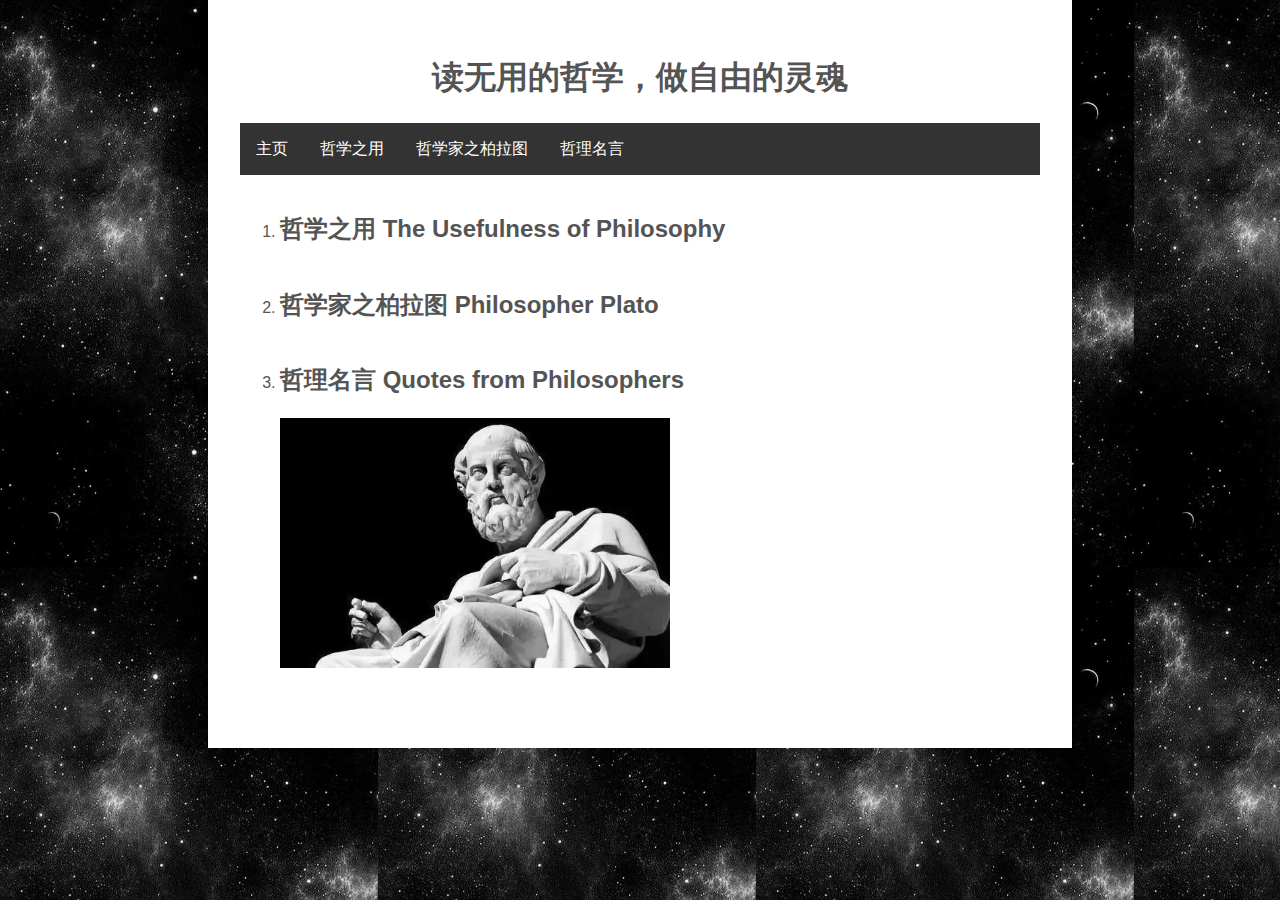
<file: index.html>
<!DOCTYPE html>
<html>
    <head>
        <meta charset="utf-8">
        <link rel="stylesheet" href="新文件 1.css">
        <style>
            ul {
              list-style-type: none;
              margin: 0;
              padding: 0;
              overflow: hidden;
              background-color: #333;
            }
            
            li {
              float: left;
            }
            
            li a {
              display: block;
              color: white;
              text-align: center;
              padding: 14px 16px;
              text-decoration: none;
            }
            
            li a:hover {
              background-color: #111;
            }
            </style>
            </head>
    </head>
    <!DOCTYPE html>
<body>
    <h1><text-align><center>读无用的哲学，做自由的灵魂</center></text-align></h1>
    <ul>
        <li><a href="index.html">主页</a></li>
        <li><a href="哲学之用.html">哲学之用</a></li>
        <li><a href="柏拉图.html">哲学家之柏拉图</a></li>
        <li><a href="名言.html">哲理名言</a></li>
      </ul>
    <ol>
        <li>
            <h2>哲学之用 The Usefulness of Philosophy</h2>
        </li>
        <li>
            <h2>哲学家之柏拉图 Philosopher Plato</h2>
        </li>
        <li>
            <h2>哲理名言 Quotes from Philosophers</h2>
        </li>
        <p><img src='images/柏拉图2.png'alt="柏拉图" width="390"height="250"/></p>
</ol>
</body>
</html>
</file>
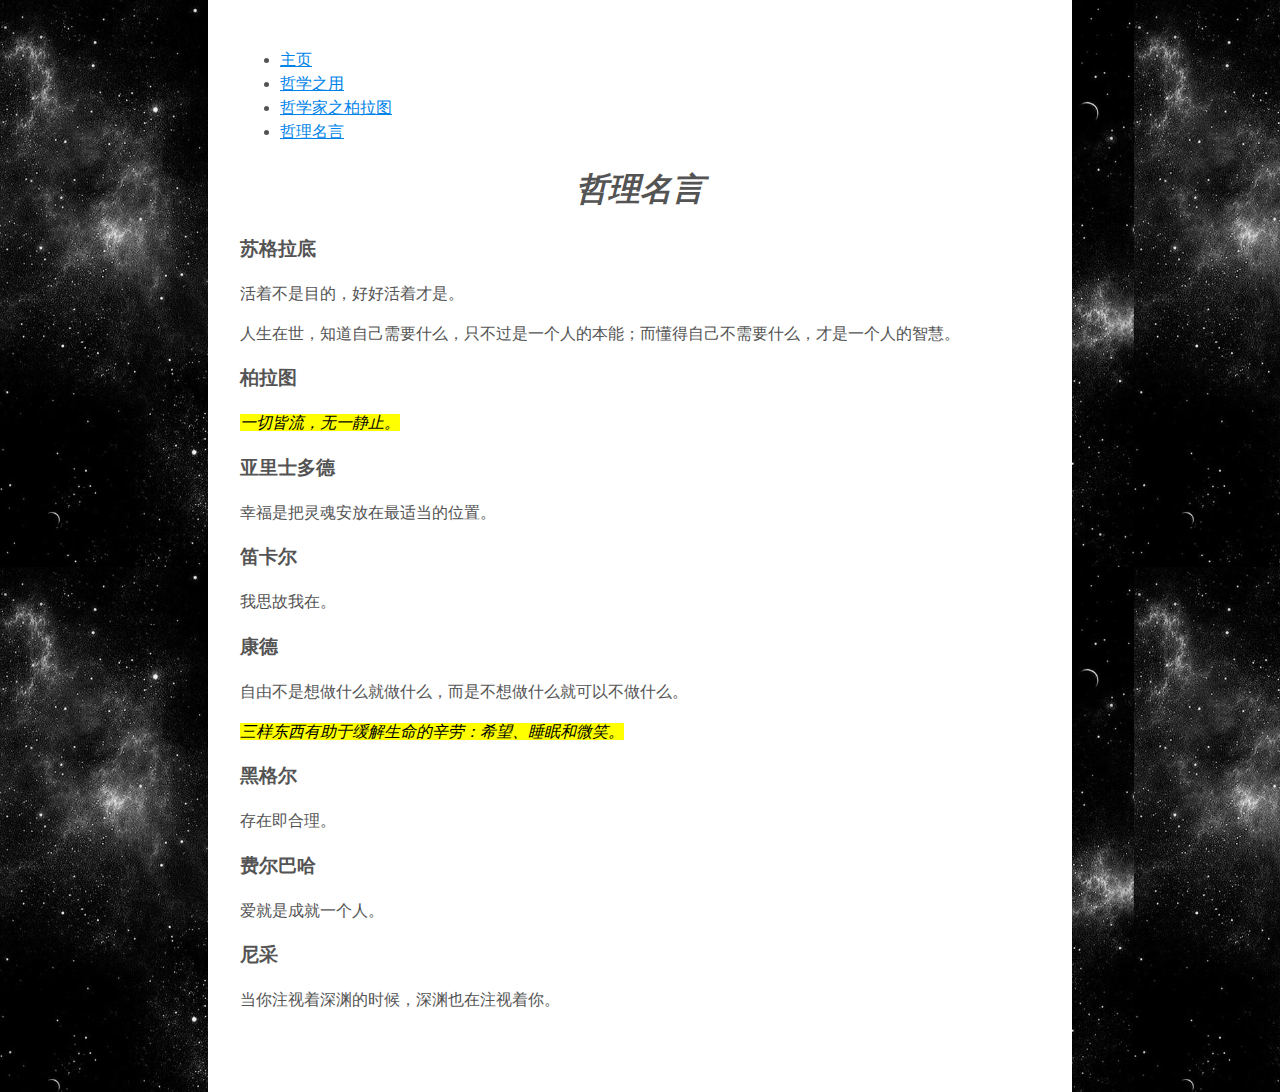
<file: 名言.html>
<!DOCTYPE html>
<html>
    <head>
        <meta charset="utf-8">
        <link rel="stylesheet" href="新文件 1.css">
    </head>
<body>
    <ul>
        <li><a href="index.html">主页</a></li>
        <li><a href="哲学之用.html">哲学之用</a></li>
        <li><a href="柏拉图.html">哲学家之柏拉图</a></li>
        <li><a href="名言.html">哲理名言</a></li>
      </ul>
<h1><text-align><center><i>哲理名言</center></i></h1>
<h3>苏格拉底</h3>
<p>活着不是目的，好好活着才是。</p>
<p>人生在世，知道自己需要什么，只不过是一个人的本能；而懂得自己不需要什么，才是一个人的智慧。</p>
<h3>柏拉图</h3>
<p><mark><i>一切皆流，无一静止。</mark></i></p>
<h3>亚里士多德</h3>
<p>幸福是把灵魂安放在最适当的位置。</p>
<h3>笛卡尔</h3>
<p>我思故我在。</p>
<h3>康德</h3>
<p>自由不是想做什么就做什么，而是不想做什么就可以不做什么。</p>
<p><mark><i>三样东西有助于缓解生命的辛劳：希望、睡眠和微笑。</mark></i></p>
<h3>黑格尔</h3>
<p>存在即合理。</p>
<h3>费尔巴哈</h3>
<p>爱就是成就一个人。</p>
<h3>尼采</h3>
<p>当你注视着深渊的时候，深渊也在注视着你。</p>
</body>
</html>
</file>
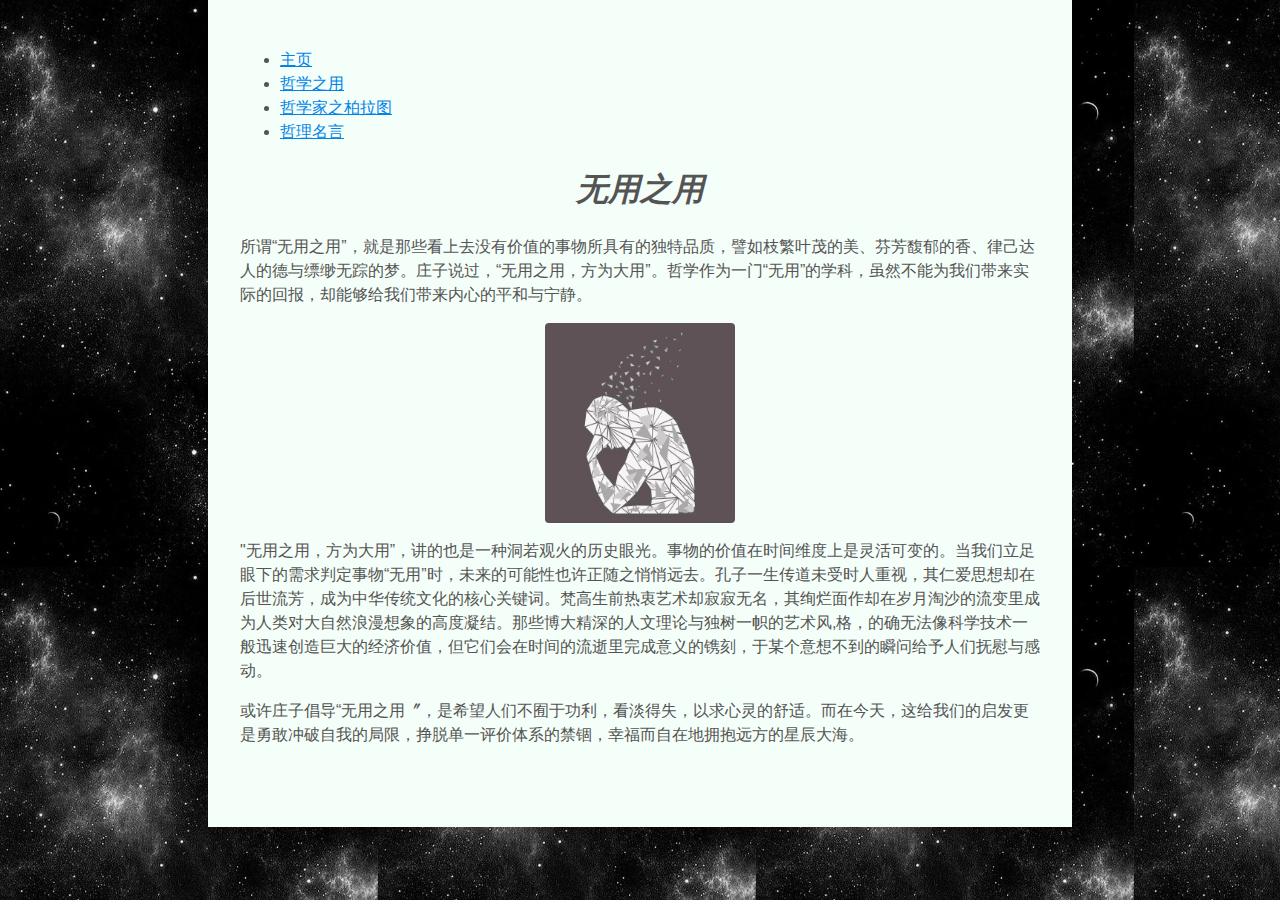
<file: 哲学之用.html>
<!DOCTYPE html>
<html>
    <head>
        <meta charset="utf-8">
        <link rel="stylesheet" href="新文件 2.css">
    </head>
<body>
    <ul>
        <li><a href="index.html">主页</a></li>
        <li><a href="哲学之用.html">哲学之用</a></li>
        <li><a href="柏拉图.html">哲学家之柏拉图</a></li>
        <li><a href="名言.html">哲理名言</a></li>
      </ul>
<h1><text-align><center><i>无用之用</center></text-align></i></h1>
<p><text-align: justify>所谓“无用之用”，就是那些看上去没有价值的事物所具有的独特品质，譬如枝繁叶茂的美、芬芳馥郁的香、律己达人的德与缥缈无踪的梦。庄子说过，“无用之用，方为大用”。哲学作为一门“无用”的学科，虽然不能为我们带来实际的回报，却能够给我们带来内心的平和与宁静。</text-align:justify></p>
<p><text-align><center><img src='images/哲学1.jpg'alt="沉思" width="190"height="200"/></center></p>
<p><text-align: justify>"无用之用，方为大用”，讲的也是一种洞若观火的历史眼光。事物的价值在时间维度上是灵活可变的。当我们立足眼下的需求判定事物“无用”时，未来的可能性也许正随之悄悄远去。孔子一生传道未受时人重视，其仁爱思想却在后世流芳，成为中华传统文化的核心关键词。梵高生前热衷艺术却寂寂无名，其绚烂面作却在岁月淘沙的流变里成为人类对大自然浪漫想象的高度凝结。那些博大精深的人文理论与独树一帜的艺术风,格，的确无法像科学技术一般迅速创造巨大的经济价值，但它们会在时间的流逝里完成意义的镌刻，于某个意想不到的瞬问给予人们抚慰与感动。</text-align:justify></p>
<p>或许庄子倡导“无用之用〞，是希望人们不囿于功利，看淡得失，以求心灵的舒适。而在今天，这给我们的启发更是勇敢冲破自我的局限，挣脱单一评价体系的禁锢，幸福而自在地拥抱远方的星辰大海。</p>
</body>
</html>
</file>
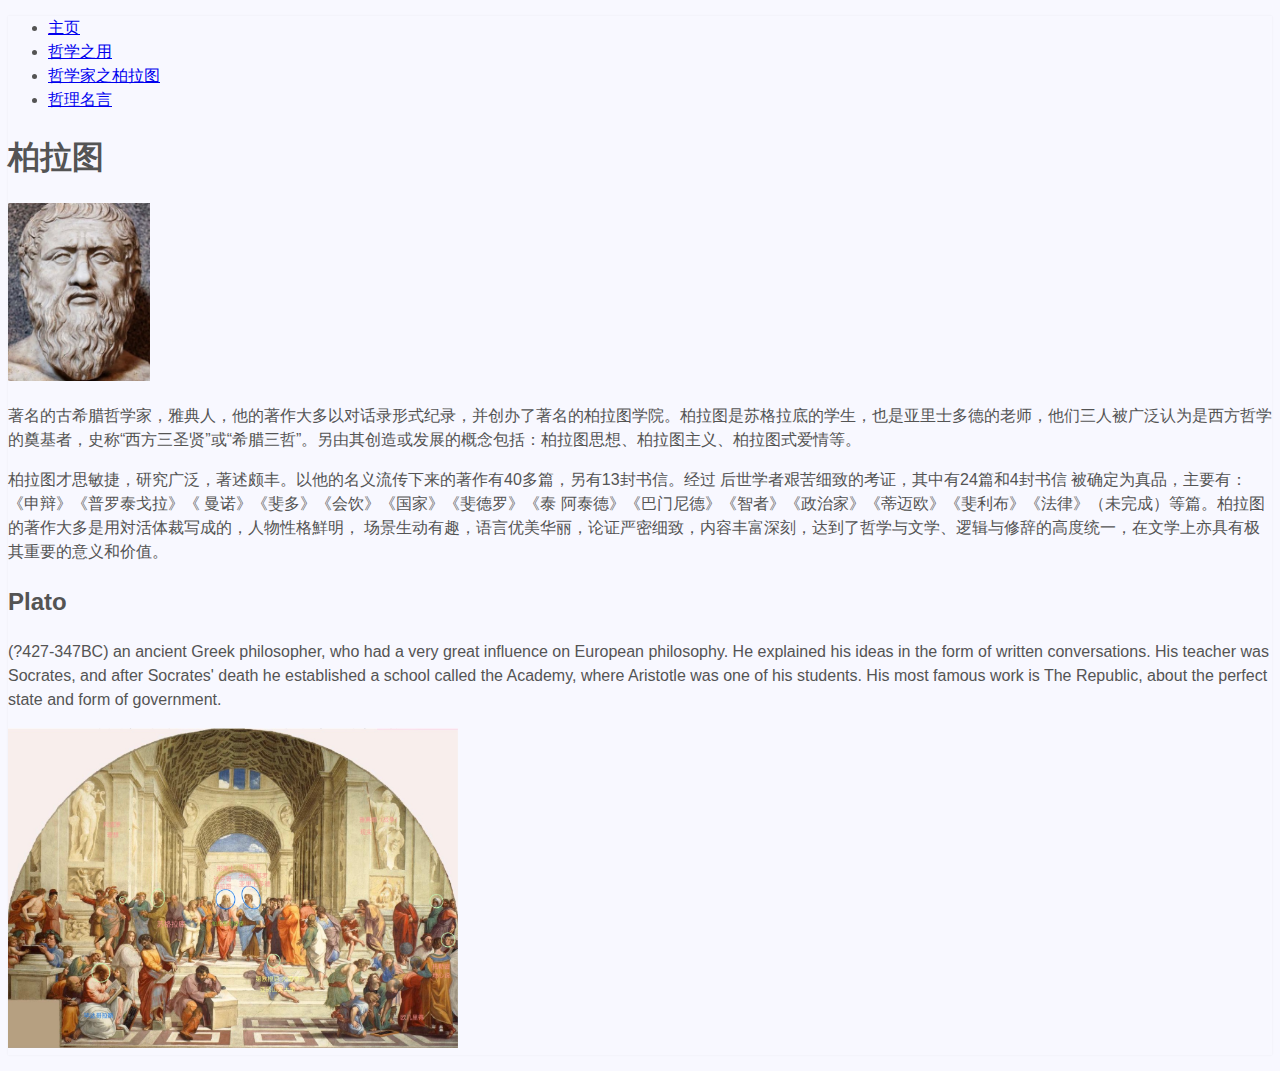
<file: 柏拉图.html>
<!DOCTYPE html>
<html>
    <head>
        <meta charset="utf-8">
        <link rel="stylesheet" href="新文件 3.css">
    </head>
<body>
    <ul>
        <li><a href="index.html">主页</a></li>
        <li><a href="哲学之用.html">哲学之用</a></li>
        <li><a href="柏拉图.html">哲学家之柏拉图</a></li>
        <li><a href="名言.html">哲理名言</a></li>
      </ul>
 <h1> 柏拉图</h1>
 <p><img src='images/柏拉图.jpg'alt="柏拉图" width="142"height="178"/></p>
 <p>著名的古希腊哲学家，雅典人，他的著作大多以对话录形式纪录，并创办了著名的柏拉图学院。柏拉图是苏格拉底的学生，也是亚里士多德的老师，他们三人被广泛认为是西方哲学的奠基者，史称“西方三圣贤”或“希腊三哲”。另由其创造或发展的概念包括：柏拉图思想、柏拉图主义、柏拉图式爱情等。</p>
 <p>柏拉图才思敏捷，研究广泛，著述颇丰。以他的名义流传下来的著作有40多篇，另有13封书信。经过
后世学者艰苦细致的考证，其中有24篇和4封书信
被确定为真品，主要有：《申辩》《普罗泰戈拉》《
曼诺》《斐多》《会饮》《国家》《斐德罗》《泰
阿泰德》《巴门尼德》《智者》《政治家》《蒂迈欧》《斐利布》《法律》（未完成）等篇。柏拉图
的著作大多是用対活体裁写成的，人物性格鮮明，
场景生动有趣，语言优美华丽，论证严密细致，内容丰富深刻，达到了哲学与文学、逻辑与修辞的高度统一，在文学上亦具有极其重要的意义和价值。</p>
<h2>Plato</h2>
<p>(?427-347BC) an ancient Greek philosopher, who had a very great influence on European philosophy. He explained his ideas in the form of written conversations. His teacher was Socrates, and after Socrates' death he established a school called the Academy, where Aristotle was one of his students. His most famous work is The Republic, about the perfect state and form of government.</p>
<p><img src='images/雅典学院.jpg'alt="雅典学院" width="450"height="320"/></p>
</body>
</html>
</file>
<file: 新文件 1.css>
html {
    background: light-gray;
	background-image: url("images/背景图.png");
    -webkit-font-smoothing: antialiased;
}
body {
    background: #fff;
    box-shadow: 0 0 2px rgba(0, 0, 0, 0.06);
    color: #545454;
    font-family: "Helvetica Neue", Helvetica, Arial, sans-serif;
    font-size: 16px;
    line-height: 1.5;
    margin: 0 auto;
    max-width: 800px;
    padding: 2em 2em 4em;
}

a {
    color: #0083e8;
}

b, strong {
    font-weight: 700;
}

samp {
    display: none;
}

img {
    animation: colorize 2s cubic-bezier(0, 0, .78, .36) 1;
    background: transparent;
    display: block;
}

@keyframes colorize {
    0% {
        -webkit-filter: grayscale(100%);
        filter: grayscale(100%);
    }
    100% {
        -webkit-filter: grayscale(0%);
        filter: grayscale(0%);
    }
}
</file>
<file: 新文件 2.css>
html {
    background: #F5FFFA;
	background-image: url("images/背景图.png");
    -webkit-font-smoothing: antialiased;
}
body {
    background: #F5FFFA;
    box-shadow: 0 0 2px rgba(0, 0, 0, 0.06);
    color: #545454;
    font-family: "Helvetica Neue", Helvetica, Arial, sans-serif;
    font-size: 16px;
    line-height: 1.5;
    margin: 0 auto;
    max-width: 800px;
    padding: 2em 2em 4em;
}

a {
    color: #0083e8;
}

b, strong {
    font-weight: 700;
}

samp {
    display: none;
}

img {
    animation: colorize 2s cubic-bezier(0, 0, .78, .36) 1;
    background: transparent;
    border-radius: 4px;
    display: block;
}
</file>
<file: 新文件 3.css>
html {
    background: #F8F8FF;
    -webkit-font-smoothing: antialiased;
}
body {
    background:	#F8F8FF;
    box-shadow: 0 0 2px rgba(0, 0, 0, 0.06);
    color: #545454;
    font-family: "Helvetica Neue", Helvetica, Arial, sans-serif;
    font-size: 16px;
    line-height: 1.5;
}
</file>
